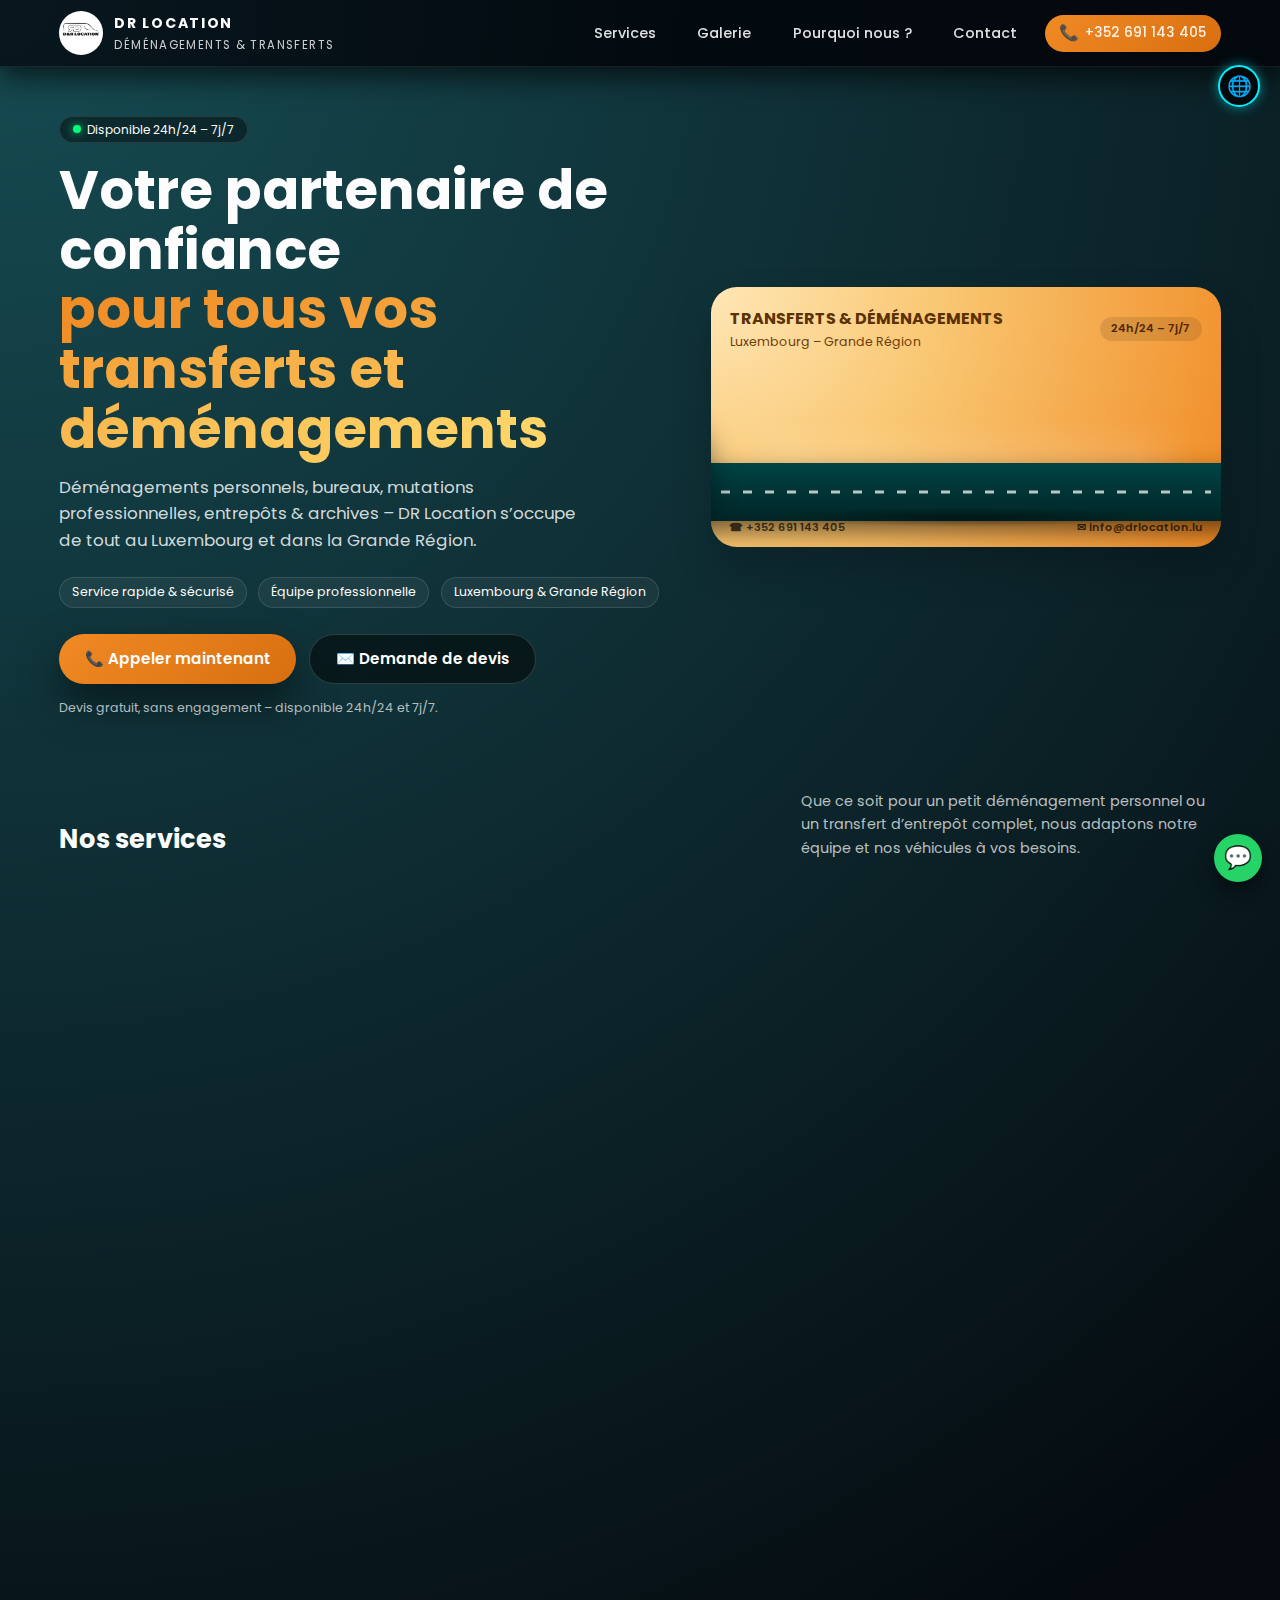
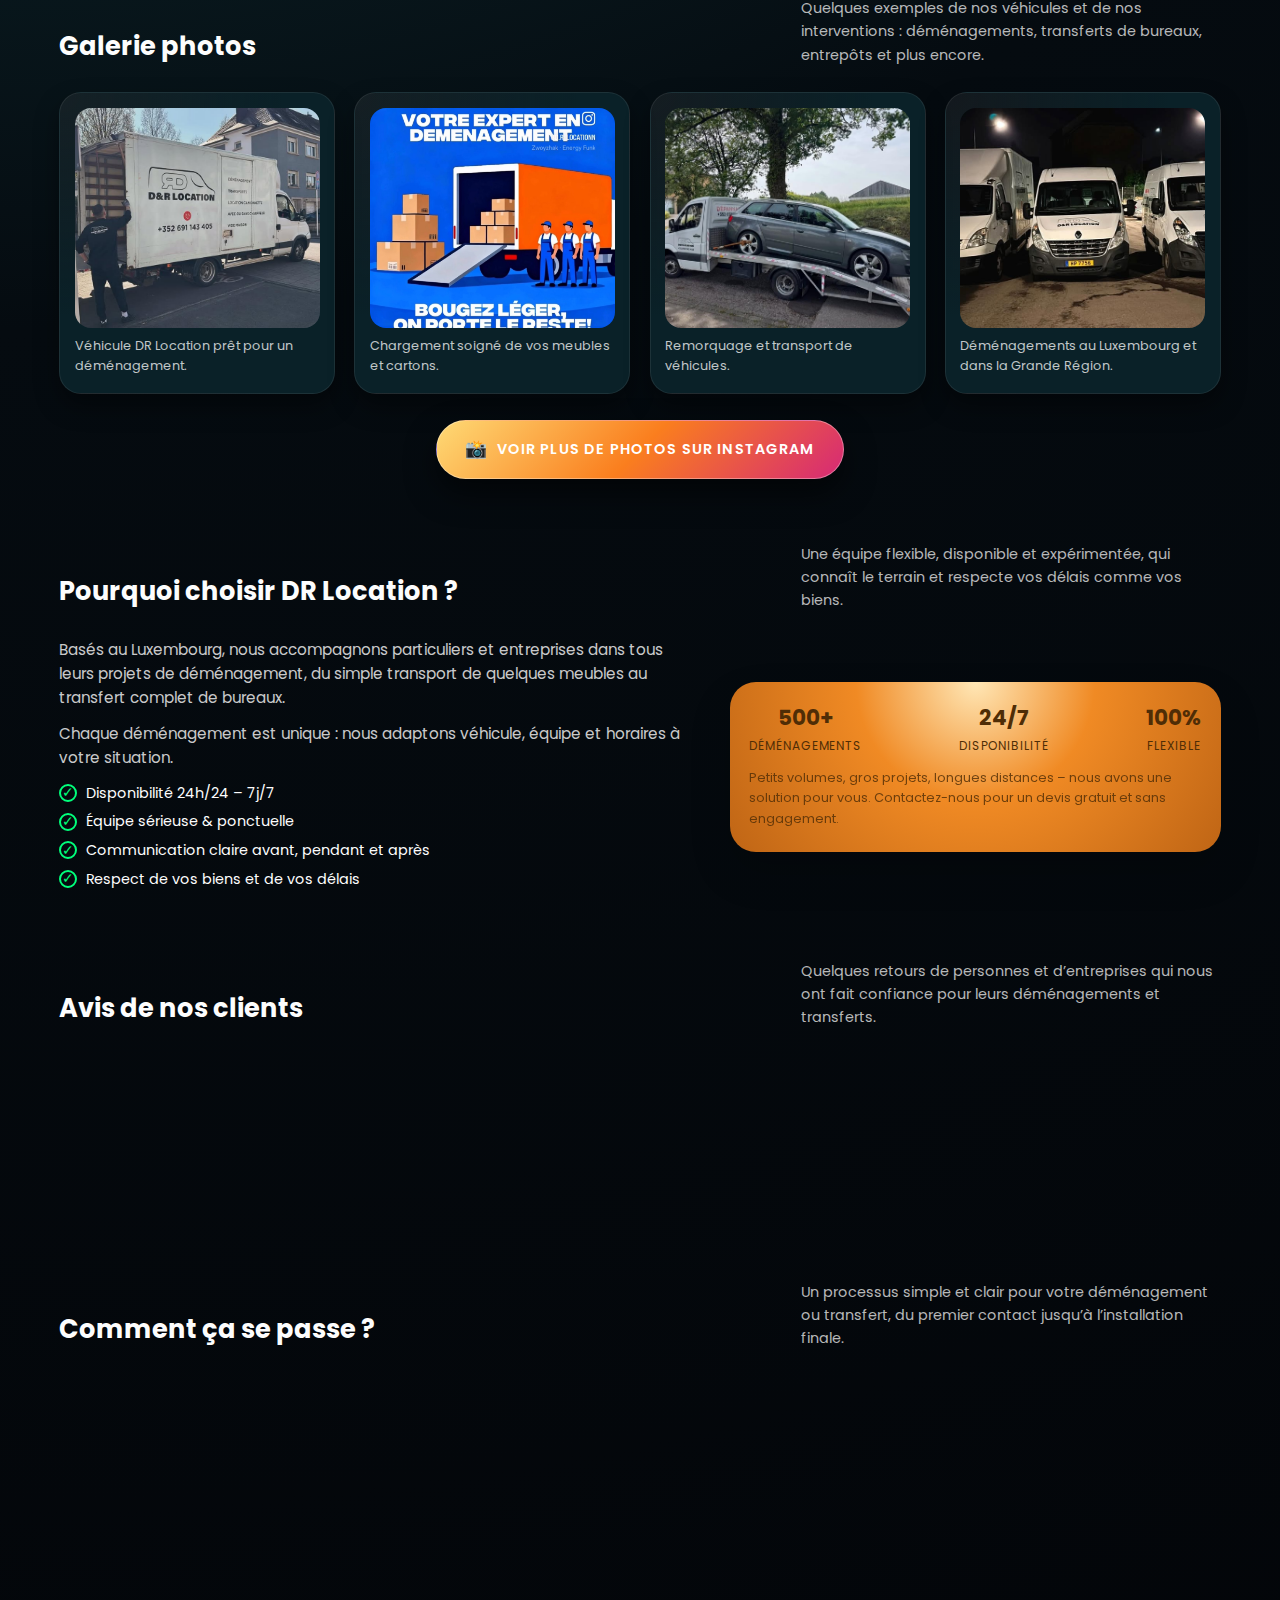
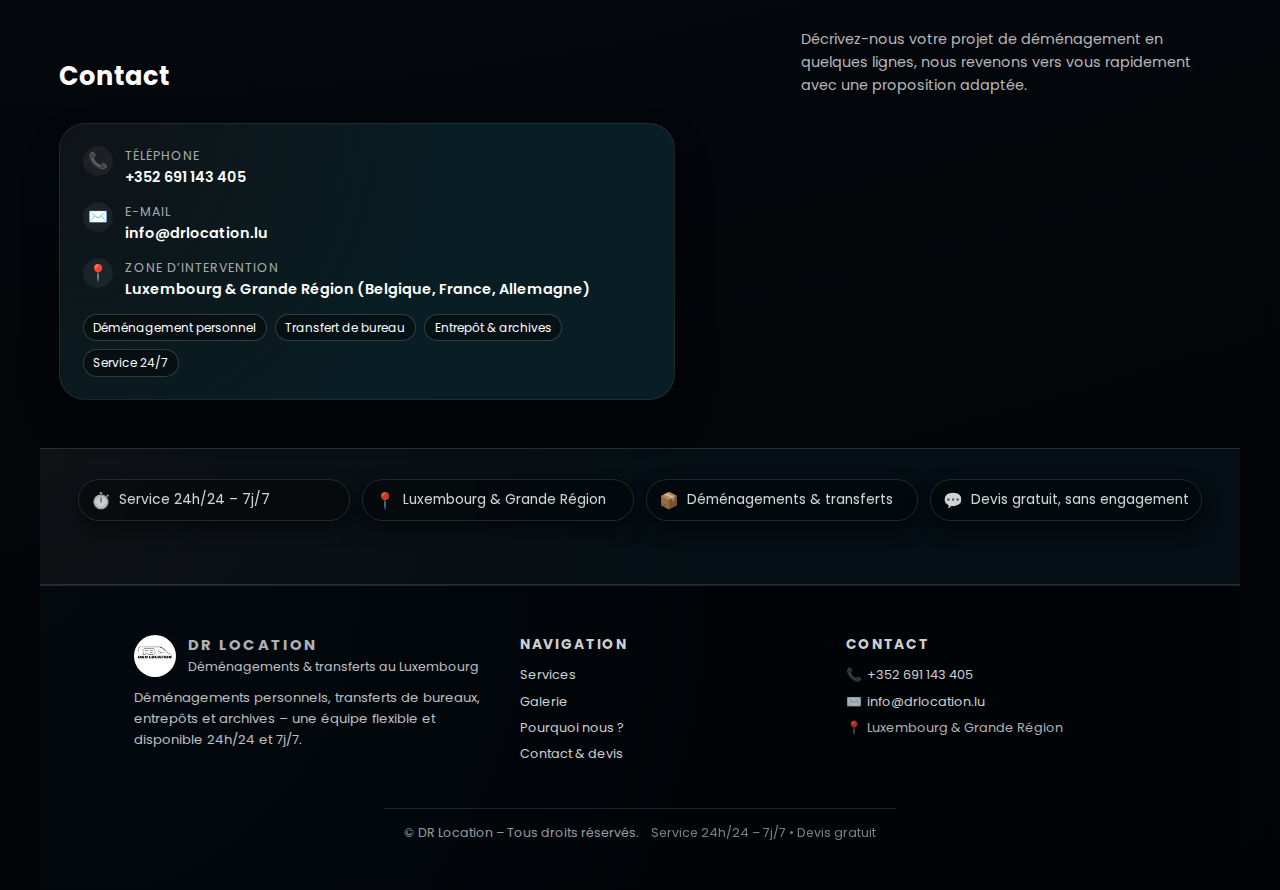
<file: index.html>
<!DOCTYPE html>
<html lang="fr">
<head>
  <meta charset="UTF-8" />
  <title>DR Location – Transferts & Déménagements</title>
  <meta name="viewport" content="width=device-width, initial-scale=1.0" />
  <meta name="description" content="DR Location - Votre partenaire de confiance pour tous vos transferts et déménagements au Luxembourg 24h/24, 7j/7." />

  <!-- Google Font -->
  <link href="https://fonts.googleapis.com/css2?family=Poppins:wght@300;400;600;700&display=swap" rel="stylesheet" />

  <!-- CSS -->
  <link rel="stylesheet" href="style.css" />
  <a href="https://wa.me/352691143405" class="whatsapp-float" target="_blank" rel="noopener">
  💬
</a>

</head>
<body>

  <!-- NAVBAR -->
  <header class="navbar">
  <div class="nav-inner">
    <div class="nav-left">
      <div class="nav-logo">
        <img src="logo1.png" alt="DR Location logo" />
      </div>
      <div class="nav-brand">
        <div class="nav-brand-text">DR LOCATION</div>
        <div class="nav-brand-tagline">Déménagements & transferts</div>
      </div>
    </div>

    <nav class="nav-links" id="navLinks">
      <a href="#services">Services</a>
      <a href="#gallery">Galerie</a>
      <a href="#why">Pourquoi nous ?</a>
      <a href="#contact">Contact</a>
      <a href="#contact" class="nav-cta">
        <span class="icon">📞</span>
        <span>+352 691 143 405</span>
      </a>
    </nav>

    <div class="burger" id="burger">
      <span></span>
      <span></span>
      <span></span>
    </div>
  </div>
</header>


  <!-- HERO -->
  <main>
    <section class="hero">
      <div class="hero-text">
        <div class="hero-tag">
          <span class="dot"></span>
          <span>Disponible 24h/24 – 7j/7</span>
        </div>

        <h1 class="hero-title">
          Votre partenaire de confiance
          <br />
          <span class="highlight">pour tous vos transferts et déménagements</span>
        </h1>

        <p class="hero-subtitle">
  Déménagements personnels, bureaux, mutations professionnelles, entrepôts &amp; archives – DR Location s’occupe de tout au Luxembourg et dans la Grande Région.
</p>


        <div class="hero-badges">
          <div class="badge">Service rapide &amp; sécurisé</div>
          <div class="badge">Équipe professionnelle</div>
          <div class="badge">Luxembourg &amp; Grande Région</div>
        </div>

        <div class="hero-actions">
          <a href="tel:+352691143405" class="btn-primary">
            📞 Appeler maintenant
          </a>
          <a href="mailto:info@drlocation.lu" class="btn-secondary">
            ✉️ Demande de devis
          </a>
        </div>

        <p class="hero-note">
  Devis gratuit, sans engagement – disponible 24h/24 et 7j/7.
</p>

      </div>

      <div class="hero-visual">
        <div class="hero-card">
          <div class="hero-card-header">
            <div>
              <div class="hero-card-title">Transferts &amp; Déménagements</div>
              <div style="font-size:0.78rem; color:#6e3e09;">Luxembourg – Grande Région</div>
            </div>
            <div class="hero-card-pill">24h/24 – 7j/7</div>
          </div>

          <div class="cityline"></div>
          <div class="road">
            <div class="road-line"></div>
          </div>

          <div class="van">
            <div>
              <div class="van-logo">DR</div>
              <div class="van-text">D&amp;R LOCATION – Déménagements &amp; transferts</div>
            </div>
            <div class="van-window"></div>
            <div class="van-wheel back"></div>
            <div class="van-wheel front"></div>
          </div>

          <div class="van-shadow"></div>

          <div class="hero-card-footer">
            <span>☎ +352 691 143 405</span>
            <span>✉ info@drlocation.lu</span>
          </div>
        </div>
      </div>
    </section>

    <!-- SERVICES -->
    <section id="services">
      <div class="section-header">
        <div>
          <h2 class="section-title">Nos services</h2>
        </div>
        <p class="section-subtitle">
          Que ce soit pour un petit déménagement personnel ou un transfert d’entrepôt complet, nous adaptons notre équipe et nos véhicules à vos besoins.
        </p>
      </div>

      <div class="services-grid">
        <article class="service-card fade-in">
          <div class="service-icon">🏠</div>
          <div class="service-title">Déménagement personnel</div>
          <div class="service-tagline">APPARTEMENT • MAISON • STUDIO</div>
          <p class="service-text">
            Emballage, chargement, transport et déchargement de vos effets personnels avec le plus grand soin. Possibilité d’aide au montage/démontage de meubles.
          </p>
          <div class="service-meta">
            <span>À partir de petits volumes</span>
            <span>Tarifs flexibles</span>
          </div>
        </article>

        <article class="service-card fade-in">
          <div class="service-icon">💼</div>
          <div class="service-title">Transfert de bureau</div>
          <div class="service-tagline">ENTREPRISES • STARTUPS • CABINETS</div>
          <p class="service-text">
            Organisation précise pour limiter l’arrêt de votre activité. Transport sécurisé de postes de travail, serveurs, documents et mobilier.
          </p>
          <div class="service-meta">
            <span>Planification sur mesure</span>
            <span>Soir &amp; week-end</span>
          </div>
        </article>

        <article class="service-card fade-in">
          <div class="service-icon">🚚</div>
          <div class="service-title">Mutation professionnelle</div>
          <div class="service-tagline">SALARIÉS • EXPATS</div>
          <p class="service-text">
            Accompagnement complet pour votre changement de poste ou de pays. Nous coordonnons votre déménagement pour que vous puissiez vous concentrer sur votre nouvelle étape.
          </p>
          <div class="service-meta">
            <span>Luxembourg &amp; voisinage</span>
            <span>Service clé en main</span>
          </div>
        </article>

        <article class="service-card fade-in">
          <div class="service-icon">🏭</div>
          <div class="service-title">Transfert d’entrepôt</div>
          <div class="service-tagline">STOCK • MATÉRIEL • PALETTES</div>
          <p class="service-text">
            Déplacement d’équipements lourds, rayonnages et stocks. Coordination logistique pour un transfert rapide et sécurisé de vos installations.
          </p>
          <div class="service-meta">
            <span>Équipe renforcée</span>
            <span>Solutions sur devis</span>
          </div>
        </article>

        <article class="service-card fade-in">
          <div class="service-icon">📦</div>
          <div class="service-title">Transfert d’archives</div>
          <div class="service-tagline">ADMINISTRATIF • SECRET • SENSIBLE</div>
          <p class="service-text">
            Transport d’archives dans le respect de la confidentialité. Classement et étiquetage possibles pour une réinstallation immédiate.
          </p>
          <div class="service-meta">
            <span>Transport sécurisé</span>
            <span>Suivi précis</span>
          </div>
        </article>

        <article class="service-card fade-in">
          <div class="service-icon">⭐</div>
          <div class="service-title">Services complémentaires</div>
          <div class="service-tagline">SUR DEMANDE</div>
          <p class="service-text">
            Fourniture de cartons, emballage professionnel, évacuation d’anciens meubles, navettes régulières… Dites-nous ce dont vous avez besoin, on s’adapte.
          </p>
          <div class="service-meta">
            <span>Options modulables</span>
            <span>Devis rapide</span>
          </div>
        </article>
      </div>
    </section>

        <!-- GALLERY -->
    <section id="gallery">
      <div class="section-header">
        <div>
          <h2 class="section-title">Galerie photos</h2>
        </div>
        <p class="section-subtitle">
          Quelques exemples de nos véhicules et de nos interventions : déménagements, transferts de bureaux, entrepôts et plus encore.
        </p>
      </div>

      <div class="gallery-grid">
        <figure class="gallery-item">
          <img src="kombi1.jpg" alt="Véhicule DR Location en intervention" />
          <figcaption>Véhicule DR Location prêt pour un déménagement.</figcaption>
        </figure>

        <figure class="gallery-item">
          <img src="kombi2.jpg" alt="Chargement de déménagement" />
          <figcaption>Chargement soigné de vos meubles et cartons.</figcaption>
        </figure>

        <figure class="gallery-item">
        <img src="kombi4.jpg" alt="Remorquage de véhicule" />
        <figcaption>Remorquage et transport de véhicules.</figcaption>
        </figure> 

        <figure class="gallery-item">
          <img src="kombi5.jpg" alt="Déménagement au Luxembourg" />
          <figcaption>Déménagements au Luxembourg et dans la Grande Région.</figcaption>
        </figure>
      </div>

        <div class="instagram-cta">
    <a href="https://www.instagram.com/d.r_locationn?igsh=MW11MW9kZTlvYjkzOA==" target="_blank" rel="noopener" class="btn-instagram">
      <span class="insta-icon">📸</span>
      <span>Voir plus de photos sur Instagram</span>
    </a>
  </div>
    </section>

    <!-- WHY US -->
    <section id="why">
      <div class="section-header">
        <div>
          <h2 class="section-title">Pourquoi choisir DR Location ?</h2>
        </div>
        <p class="section-subtitle">
          Une équipe flexible, disponible et expérimentée, qui connaît le terrain et respecte vos délais comme vos biens.
        </p>
      </div>

      <div class="why-grid">
        <div class="why-text">
          <p>
  Basés au Luxembourg, nous accompagnons particuliers et entreprises dans tous leurs projets de déménagement, du simple transport de quelques meubles au transfert complet de bureaux.
</p>
<p>
  Chaque déménagement est unique : nous adaptons véhicule, équipe et horaires à votre situation.
</p>

          <ul class="why-list">
            <li><span class="icon">✓</span> Disponibilité 24h/24 – 7j/7</li>
            <li><span class="icon">✓</span> Équipe sérieuse &amp; ponctuelle</li>
            <li><span class="icon">✓</span> Communication claire avant, pendant et après</li>
            <li><span class="icon">✓</span> Respect de vos biens et de vos délais</li>
          </ul>
        </div>

        <aside class="stats-card">
          <div class="stats-row">
            <div class="stat">
              <div class="stat-number">500+</div>
              <div class="stat-label">déménagements</div>
            </div>
            <div class="stat">
              <div class="stat-number">24/7</div>
              <div class="stat-label">disponibilité</div>
            </div>
            <div class="stat">
              <div class="stat-number">100%</div>
              <div class="stat-label">flexible</div>
            </div>
          </div>
          <p class="stats-note">
            Petits volumes, gros projets, longues distances – nous avons une solution pour vous. Contactez-nous pour un devis gratuit et sans engagement.
          </p>
        </aside>
      </div>
    </section>

    <!-- REVIEWS -->
<section id="reviews">
  <div class="section-header">
    <div>
      <h2 class="section-title">Avis de nos clients</h2>
    </div>
    <p class="section-subtitle">
      Quelques retours de personnes et d’entreprises qui nous ont fait confiance pour leurs déménagements et transferts.
    </p>
  </div>

  <div class="reviews-grid">
    <article class="review-card">
      <div class="review-stars">★★★★★</div>
      <p class="review-text">
        « Déménagement rapide et très bien organisé. L’équipe a été ponctuelle et soigneuse avec nos meubles. »
      </p>
      <p class="review-author">Marc, Luxembourg-Ville</p>
    </article>

    <article class="review-card">
      <div class="review-stars">★★★★★</div>
      <p class="review-text">
        « Transfert de notre bureau un samedi, aucune interruption de notre activité. Communication claire du début à la fin. »
      </p>
      <p class="review-author">Société de conseil, Esch-sur-Alzette</p>
    </article>

    <article class="review-card">
      <div class="review-stars">★★★★★</div>
      <p class="review-text">
        « Mutation professionnelle depuis la France. Ils se sont occupés de tout, je recommande vivement. »
      </p>
      <p class="review-author">Claire, Metz → Luxembourg</p>
    </article>
  </div>
</section>
<!-- PROCESS -->
<section id="process">
  <div class="section-header">
    <div>
      <h2 class="section-title">Comment ça se passe ?</h2>
    </div>
    <p class="section-subtitle">
      Un processus simple et clair pour votre déménagement ou transfert, du premier contact jusqu’à l’installation finale.
    </p>
  </div>

  <div class="process-steps">
    <div class="process-step">
      <div class="step-number">1</div>
      <h3 class="step-title">Prise de contact</h3>
      <p class="step-text">
        Vous nous appelez ou envoyez une demande de devis avec quelques détails sur votre projet.
      </p>
    </div>

    <div class="process-step">
      <div class="step-number">2</div>
      <h3 class="step-title">Devis & organisation</h3>
      <p class="step-text">
        Nous analysons votre besoin et vous envoyons une proposition adaptée : date, équipe, véhicule.
      </p>
    </div>

    <div class="process-step">
      <div class="step-number">3</div>
      <h3 class="step-title">Jour J</h3>
      <p class="step-text">
        Notre équipe arrive à l’heure convenue, s’occupe du chargement, transport et déchargement.
      </p>
    </div>

    <div class="process-step">
      <div class="step-number">4</div>
      <h3 class="step-title">Installation & fin de mission</h3>
      <p class="step-text">
        Nous installons les éléments selon vos indications, et vérifions que tout est en ordre avant de partir.
      </p>
    </div>
  </div>
</section>

    <!-- CONTACT -->
    <section id="contact">
      <div class="section-header">
        <div>
          <h2 class="section-title">Contact</h2>
        </div>
        <p class="section-subtitle">
          Décrivez-nous votre projet de déménagement en quelques lignes, nous revenons vers vous rapidement avec une proposition adaptée.
        </p>
      </div>

      <div class="contact-wrapper">
        <div class="contact-info-box">
          <div class="contact-row">
            <div class="contact-icon">📞</div>
            <div>
              <div class="contact-label">Téléphone</div>
              <div class="contact-value"><a href="tel:+352691143405">+352 691 143 405</a></div>
            </div>
          </div>

          <div class="contact-row">
            <div class="contact-icon">✉️</div>
            <div>
              <div class="contact-label">E-mail</div>
              <div class="contact-value"><a href="mailto:info@drlocation.lu">info@drlocation.lu</a></div>
            </div>
          </div>

          <div class="contact-row">
            <div class="contact-icon">📍</div>
            <div>
              <div class="contact-label">Zone d’intervention</div>
              <div class="contact-value">Luxembourg &amp; Grande Région (Belgique, France, Allemagne)</div>
            </div>
          </div>

          <div class="contact-tags">
            <span class="contact-tag">Déménagement personnel</span>
            <span class="contact-tag">Transfert de bureau</span>
            <span class="contact-tag">Entrepôt &amp; archives</span>
            <span class="contact-tag">Service 24/7</span>
          </div>
        </div>

        
      </div>
    </section>
  </main>
<section class="highlights">
  <div class="highlights-inner">
    <div class="highlight-item">
      <span class="icon">⏱️</span>
      <span class="text">Service 24h/24 – 7j/7</span>
    </div>
    <div class="highlight-item">
      <span class="icon">📍</span>
      <span class="text">Luxembourg & Grande Région</span>
    </div>
    <div class="highlight-item">
      <span class="icon">📦</span>
      <span class="text">Déménagements & transferts</span>
    </div>
    <div class="highlight-item">
      <span class="icon">💬</span>
      <span class="text">Devis gratuit, sans engagement</span>
    </div>
  </div>
</section>

  <!-- FOOTER -->
  <footer class="site-footer">
  <div class="footer-main">
    <div class="footer-brand-block">
      <div class="footer-logo-row">
        <div class="footer-logo">
          <img src="logo1.png" alt="DR Location logo" />
        </div>
        <div>
          <div class="footer-brand-name">DR LOCATION</div>
          <div class="footer-brand-tagline">Déménagements & transferts au Luxembourg</div>
        </div>
      </div>
      <p class="footer-about">
        Déménagements personnels, transferts de bureaux, entrepôts et archives – une équipe flexible et disponible 24h/24 et 7j/7.
      </p>
    </div>

    <div class="footer-col">
      <h3 class="footer-col-title">Navigation</h3>
      <ul class="footer-col-list">
        <li><a href="#services">Services</a></li>
        <li><a href="#gallery">Galerie</a></li>
        <li><a href="#why">Pourquoi nous ?</a></li>
        <li><a href="#contact">Contact & devis</a></li>
      </ul>
    </div>

    <div class="footer-col">
      <h3 class="footer-col-title">Contact</h3>
      <ul class="footer-col-list">
        <li><span>📞</span> <a href="tel:+352691143405">+352 691 143 405</a></li>
        <li><span>✉️</span> <a href="mailto:info@drlocation.lu">info@drlocation.lu</a></li>
        <li><span>📍</span> Luxembourg & Grande Région</li>
       
      </ul>
    </div>
  </div>

  <div class="footer-bottom">
    <span>© <span id="year"></span> DR Location – Tous droits réservés.</span>
    <span class="footer-bottom-note">Service 24h/24 – 7j/7 • Devis gratuit</span>
  </div>
</footer>


  <!-- JS -->
  <script src="script.js"></script>
</body>
<div class="lang-switcher">
    <button class="lang-toggle" onclick="toggleLangMenu()">🌐</button>

    <div class="lang-options" id="langOptions">
        <a href="index.html">FR</a>
        <a href="de/index.html">DE</a>
        
    </div>
</div>

</html>
</file>
<file: style.css>
:root {
  --orange: #f08a24;
  --orange-dark: #d86f10;
  --teal: #0d7f7a;
  --teal-dark: #07524f;
  --beige: #ffe7b6;
  --bg: #0b1c24;
  --text-main: #0b1c24;
  --text-light: #fdfdfd;
  --shadow-soft: 0 20px 40px rgba(0,0,0,0.18);
  --radius-xl: 26px;
  --transition-fast: 0.25s ease;
}

* {
  box-sizing: border-box;
  margin: 0;
  padding: 0;
}

body {
  font-family: "Poppins", sans-serif;
  background: radial-gradient(circle at top left, #164b52 0, #050b10 45%, #020306 100%);
  color: var(--text-light);
  line-height: 1.6;
  scroll-behavior: smooth;
}

a {
  text-decoration: none;
  color: inherit;
}

img {
  max-width: 100%;
  display: block;
}

/* NAVBAR */
.navbar {
  position: sticky;
  top: 0;
  z-index: 999;
  backdrop-filter: blur(16px);
  background: radial-gradient(circle at top left, rgba(8,21,28,0.96) 0, rgba(3,8,13,0.96) 55%);
  border-bottom: 1px solid rgba(255,255,255,0.08);
  box-shadow: 0 10px 28px rgba(0,0,0,0.65);
}

.nav-inner {
  max-width: 1200px;
  margin: 0 auto;
  padding: 0.7rem 1.2rem;
  display: flex;
  align-items: center;
  justify-content: space-between;
}


.nav-left {
  display: flex;
  align-items: center;
  gap: 0.7rem;
}
.nav-brand {
  display: flex;
  flex-direction: column;
  gap: 0.1rem;
}

.nav-brand-text {
  font-weight: 700;
  letter-spacing: 0.12em;
  text-transform: uppercase;
  font-size: 0.88rem;
}

.nav-brand-tagline {
  font-size: 0.72rem;
  opacity: 0.8;
  text-transform: uppercase;
  letter-spacing: 0.12em;
}

.nav-logo {
  width: 44px;
  height: 44px;
  border-radius: 999px;
  overflow: hidden;
  background: #fff;
  display: flex;
  align-items: center;
  justify-content: center;
}



.nav-links {
  display: flex;
  gap: 0.8rem;
  align-items: center;
  font-size: 0.9rem;
}

.nav-links a {
  position: relative;
  padding: 0.35rem 0.9rem;
  border-radius: 999px;
  font-weight: 500;
  color: rgba(255,255,255,0.88);
  transition: background 0.25s ease, color 0.25s ease, transform 0.2s ease;
}

/* skidamo onu liniju ispod – više ne treba */
.nav-links a::after {
  content: none;
}

.nav-links a:hover {
  background: rgba(255,255,255,0.08);
  color: #ffffff;
  transform: translateY(-1px);
}


.nav-cta {
  padding: 0.45rem 0.95rem;
  border-radius: 999px;
  background: linear-gradient(135deg, var(--orange), var(--orange-dark));
  color: var(--text-light);
  font-weight: 600;
  font-size: 0.85rem;
  box-shadow: 0 0 0 1px rgba(0,0,0,0.15);
  display: flex;
  align-items: center;
  gap: 0.4rem;
  transition: transform var(--transition-fast), box-shadow var(--transition-fast);
}

.nav-cta span.icon {
  font-size: 1rem;
}

.nav-cta:hover {
  transform: translateY(-1px);
  box-shadow: 0 14px 30px rgba(0,0,0,0.4);
}

.burger {
  display: none;
  flex-direction: column;
  gap: 4px;
  cursor: pointer;
}

.burger span {
  width: 22px;
  height: 2px;
  background: #ffffff;
  border-radius: 10px;
}

@media (max-width: 768px) {
  .nav-links {
    position: fixed;
    inset: 56px 14px auto;
    background: rgba(5,12,18,0.98);
    border-radius: 18px;
    box-shadow: var(--shadow-soft);
    padding: 0.9rem 1.1rem;
    flex-direction: column;
    align-items: flex-start;
    transform: translateY(-150%);
    opacity: 0;
    pointer-events: none;
    transition: transform var(--transition-fast), opacity var(--transition-fast);
  }

  .nav-links.open {
    transform: translateY(0);
    opacity: 1;
    pointer-events: auto;
  }

  .burger {
    display: flex;
  }
}

/* HERO */
.hero {
  max-width: 1200px;
  margin: 0 auto;
  padding: 3rem 1.2rem 3.5rem;
  display: grid;
  grid-template-columns: 1.2fr 1fr;
  gap: 2.5rem;
  align-items: center;
}

@media (max-width: 900px) {
  .hero {
    grid-template-columns: 1fr;
    padding-top: 2.3rem;
  }
}

.hero-text {
  position: relative;
}

.hero-tag {
  display: inline-flex;
  align-items: center;
  gap: 0.4rem;
  padding: 0.2rem 0.8rem;
  border-radius: 999px;
  background: rgba(0,0,0,0.4);
  border: 1px solid rgba(255,255,255,0.1);
  font-size: 0.75rem;
  margin-bottom: 1.1rem;
}

.hero-tag span.dot {
  width: 8px;
  height: 8px;
  border-radius: 999px;
  background: #00ff7b;
  box-shadow: 0 0 8px rgba(0,255,123,0.8);
}

.hero-title {
  font-size: clamp(2.3rem, 3.3vw + 1.5rem, 3.4rem);
  font-weight: 700;
  line-height: 1.1;
  margin-bottom: 0.85rem;
}

.hero-title span.highlight {
  background: linear-gradient(135deg, var(--orange), #ffd86b);
  -webkit-background-clip: text;
  color: transparent;
}

.hero-subtitle {
  font-size: 1.05rem;
  max-width: 540px;
  color: rgba(255,255,255,0.82);
  margin-bottom: 1.4rem;
}

.hero-badges {
  display: flex;
  flex-wrap: wrap;
  gap: 0.7rem;
  margin-bottom: 1.6rem;
}

.badge {
  padding: 0.3rem 0.75rem;
  border-radius: 999px;
  background: rgba(255,255,255,0.05);
  border: 1px solid rgba(255,255,255,0.12);
  font-size: 0.78rem;
}

.hero-actions {
  display: flex;
  flex-wrap: wrap;
  gap: 0.8rem;
  margin-bottom: 0.9rem;
}

.btn-primary,
.btn-secondary {
  border-radius: 999px;
  padding: 0.75rem 1.6rem;
  font-weight: 600;
  font-size: 0.95rem;
  display: inline-flex;
  align-items: center;
  gap: 0.45rem;
  cursor: pointer;
  border: none;
  outline: none;
  transition: transform var(--transition-fast), box-shadow var(--transition-fast), background var(--transition-fast), color var(--transition-fast);
}

.btn-primary {
  background: linear-gradient(135deg, var(--orange), var(--orange-dark));
  color: var(--text-light);
  box-shadow: 0 20px 40px rgba(0,0,0,0.5);
}

.btn-primary:hover {
  transform: translateY(-2px);
  box-shadow: 0 26px 55px rgba(0,0,0,0.75);
}

.btn-secondary {
  background: rgba(0,0,0,0.5);
  color: #ffffff;
  border: 1px solid rgba(255,255,255,0.16);
}

.btn-secondary:hover {
  background: rgba(255,255,255,0.08);
}

.hero-note {
  font-size: 0.78rem;
  color: rgba(255,255,255,0.7);
}

/* HERO ILLUSTRATION */
.hero-visual {
  position: relative;
}

.hero-card {
  background: radial-gradient(circle at top left, #ffe7b6 0, #f9c772 40%, #f08a24 100%);
  border-radius: var(--radius-xl);
  padding: 1.2rem 1.2rem 1.3rem;
  position: relative;
  box-shadow: var(--shadow-soft);
  overflow: hidden;
  min-height: 260px;
}

.hero-card-header {
  display: flex;
  justify-content: space-between;
  align-items: center;
  margin-bottom: 0.4rem;
}

.hero-card-title {
  font-weight: 700;
  font-size: 1rem;
  color: #5b3205;
  text-transform: uppercase;
}

.hero-card-pill {
  font-size: 0.7rem;
  padding: 0.2rem 0.7rem;
  border-radius: 999px;
  background: rgba(0,0,0,0.1);
  color: #4b2804;
  font-weight: 600;
}

.cityline {
  position: absolute;
  bottom: 58px;
  left: 5%;
  right: 5%;
  height: 70px;
  background: linear-gradient(to top, rgba(255,255,255,0.52), rgba(255,255,255,0));
  mask-image: linear-gradient(to right, transparent 0%, black 12%, black 88%, transparent 100%);
  opacity: 0.35;
}

.road {
  position: absolute;
  left: -10%;
  right: -10%;
  bottom: 26px;
  height: 58px;
  background: linear-gradient(to bottom, #004344, #022526);
  border-radius: 999px;
  box-shadow: 0 10px 25px rgba(0,0,0,0.55);
}

.road-line {
  position: absolute;
  top: 50%;
  left: 10%;
  right: 10%;
  height: 3px;
  background-image: linear-gradient(to right, rgba(255,255,255,0.9) 40%, transparent 40%, transparent 60%);
  background-size: 22px 3px;
  transform: translateY(-50%);
  opacity: 0.8;
}

.van {
  position: absolute;
  bottom: 33px;
  left: -260px; /* start off-screen */
  width: 260px;
  height: 110px;
  background: linear-gradient(135deg, #06615d, #0d7f7a);
  border-radius: 35px;
  display: flex;
  align-items: center;
  padding: 0 1rem;
  color: #ffffff;
  box-shadow: 0 18px 26px rgba(0,0,0,0.4);
  animation: drive 7s linear infinite;
}

@keyframes drive {
  0% { transform: translateX(0); }
  70% { transform: translateX(540px); }
  100% { transform: translateX(540px); }
}

.van::before {
  content: "";
  position: absolute;
  inset: 10px 12px;
  border-radius: 30px;
  border: 2px solid rgba(255,255,255,0.09);
}

.van-logo {
  font-weight: 800;
  font-size: 1.4rem;
  letter-spacing: 0.02em;
  text-transform: uppercase;
}

.van-text {
  font-size: 0.6rem;
  max-width: 110px;
  margin-top: 0.2rem;
  opacity: 0.9;
}

.van-window {
  position: absolute;
  right: 42px;
  top: 15px;
  width: 80px;
  height: 45px;
  background: linear-gradient(135deg, #ffe9bf, #fff7e5);
  border-radius: 16px;
}

.van-wheel {
  position: absolute;
  bottom: -18px;
  width: 52px;
  height: 52px;
  background: radial-gradient(circle at 30% 30%, #2d2d2d, #020202);
  border-radius: 999px;
  display: flex;
  align-items: center;
  justify-content: center;
  box-shadow: 0 8px 12px rgba(0,0,0,0.5);
  animation: spin 1.6s linear infinite;
}

.van-wheel::before {
  content: "";
  width: 26px;
  height: 26px;
  border-radius: 999px;
  background: radial-gradient(circle, #999, #444);
}

.van-wheel.front {
  right: 40px;
}

.van-wheel.back {
  left: 56px;
}

@keyframes spin {
  to { transform: rotate(360deg); }
}

.van-shadow {
  position: absolute;
  bottom: 20px;
  left: 12%;
  right: 12%;
  height: 20px;
  background: radial-gradient(ellipse at 50% 50%, rgba(0,0,0,0.4) 0, transparent 70%);
}

.hero-card-footer {
  position: absolute;
  bottom: 10px;
  left: 18px;
  right: 18px;
  display: flex;
  justify-content: space-between;
  font-size: 0.7rem;
  color: rgba(0,0,0,0.7);
  font-weight: 600;
}

/* SECTIONS */
section {
  max-width: 1200px;
  margin: 0 auto;
  padding: 1rem 1.2rem 3rem;
}

.section-header {
  display: flex;
  justify-content: space-between;
  align-items: flex-end;
  gap: 1rem;
  margin-bottom: 1.6rem;
}

.section-title {
  font-size: 1.6rem;
  font-weight: 700;
}

.section-subtitle {
  font-size: 0.9rem;
  max-width: 420px;
  color: rgba(255,255,255,0.72);
}

@media (max-width: 768px) {
  .section-header {
    flex-direction: column;
    align-items: flex-start;
  }
}

/* SERVICES */
.services-grid {
  display: grid;
  grid-template-columns: repeat(auto-fit, minmax(230px, 1fr));
  gap: 1.2rem;
}

.service-card {
  background: radial-gradient(circle at top left, rgba(255,255,255,0.06) 0, rgba(10,33,40,1) 55%);
  border-radius: 22px;
  padding: 1.1rem 1.1rem 1.2rem;
  border: 1px solid rgba(255,255,255,0.08);
  box-shadow: 0 12px 25px rgba(0,0,0,0.4);
  position: relative;
  overflow: hidden;
  transform: translateY(12px);
  opacity: 0;
  transition: transform 0.5s ease, opacity 0.5s ease, box-shadow var(--transition-fast), border-color var(--transition-fast);
}

.service-card.visible {
  transform: translateY(0);
  opacity: 1;
}

.service-icon {
  width: 42px;
  height: 42px;
  border-radius: 999px;
  background: rgba(255,255,255,0.09);
  display: flex;
  align-items: center;
  justify-content: center;
  font-size: 1.3rem;
  margin-bottom: 0.5rem;
}

.service-title {
  font-weight: 600;
  margin-bottom: 0.25rem;
}

.service-tagline {
  font-size: 0.77rem;
  text-transform: uppercase;
  letter-spacing: 0.08em;
  color: rgba(255,255,255,0.6);
  margin-bottom: 0.35rem;
}

.service-text {
  font-size: 0.86rem;
  color: rgba(255,255,255,0.8);
  margin-bottom: 0.7rem;
}

.service-meta {
  font-size: 0.75rem;
  color: rgba(255,255,255,0.7);
  display: flex;
  justify-content: space-between;
}

.service-card:hover {
  box-shadow: 0 18px 38px rgba(0,0,0,0.7);
  border-color: rgba(255,255,255,0.22);
}

/* WHY US */
.why-grid {
  display: grid;
  grid-template-columns: minmax(0, 1.3fr) minmax(0, 1fr);
  gap: 2rem;
  align-items: center;
}

@media (max-width: 900px) {
  .why-grid {
    grid-template-columns: 1fr;
  }
}

.why-text p {
  font-size: 0.95rem;
  color: rgba(255,255,255,0.8);
  margin-bottom: 0.7rem;
}

.why-list {
  list-style: none;
  margin-top: 0.6rem;
}

.why-list li {
  display: flex;
  align-items: center;
  gap: 0.55rem;
  margin-bottom: 0.35rem;
  font-size: 0.9rem;
}

.why-list li span.icon {
  width: 18px;
  height: 18px;
  border-radius: 999px;
  border: 2px solid #00ff7b;
  display: flex;
  align-items: center;
  justify-content: center;
  font-size: 0.85rem;
  color: #00ff7b;
}

.stats-card {
  background: radial-gradient(circle at top, #ffe7b6 0, #f08a24 40%, #bf6515 100%);
  padding: 1.2rem 1.2rem 1.4rem;
  border-radius: var(--radius-xl);
  box-shadow: var(--shadow-soft);
  color: #4f2d06;
}

.stats-row {
  display: flex;
  justify-content: space-between;
  margin-bottom: 0.8rem;
}

.stat {
  text-align: center;
}

.stat-number {
  font-size: 1.35rem;
  font-weight: 700;
}

.stat-label {
  font-size: 0.75rem;
  text-transform: uppercase;
  letter-spacing: 0.08em;
}

.stats-note {
  font-size: 0.8rem;
  opacity: 0.8;
}

/* CONTACT */
.contact-wrapper {
  display: grid;
  grid-template-columns: minmax(0, 1.2fr) minmax(0, 1fr);
  gap: 2rem;
}

@media (max-width: 900px) {
  .contact-wrapper {
    grid-template-columns: 1fr;
  }
}

.contact-info-box {
  background: radial-gradient(circle at top left, rgba(255,255,255,0.05) 0, rgba(9,30,36,1) 55%);
  border-radius: var(--radius-xl);
  padding: 1.4rem;
  border: 1px solid rgba(255,255,255,0.08);
  box-shadow: var(--shadow-soft);
  font-size: 0.9rem;
}

.contact-row {
  display: flex;
  align-items: flex-start;
  gap: 0.75rem;
  margin-bottom: 0.8rem;
}

.contact-icon {
  width: 30px;
  height: 30px;
  border-radius: 999px;
  background: rgba(255,255,255,0.06);
  display: flex;
  align-items: center;
  justify-content: center;
  font-size: 1rem;
}

.contact-label {
  font-size: 0.78rem;
  text-transform: uppercase;
  letter-spacing: 0.08em;
  color: rgba(255,255,255,0.65);
}

.contact-value {
  font-weight: 600;
}

.contact-tags {
  margin-top: 0.8rem;
  display: flex;
  flex-wrap: wrap;
  gap: 0.5rem;
}

.contact-tag {
  border-radius: 999px;
  border: 1px solid rgba(255,255,255,0.18);
  padding: 0.2rem 0.6rem;
  font-size: 0.75rem;
  background: rgba(0,0,0,0.4);
}



label {
  font-size: 0.8rem;
  color: rgba(255,255,255,0.75);
}

input,
textarea {
  padding: 0.55rem 0.7rem;
  border-radius: 12px;
  border: 1px solid rgba(255,255,255,0.2);
  background: rgba(4,11,17,0.8);
  color: #ffffff;
  outline: none;
  font-family: inherit;
  font-size: 0.9rem;
  transition: border-color var(--transition-fast), box-shadow var(--transition-fast), background var(--transition-fast);
}

input:focus,
textarea:focus {
  border-color: var(--orange);
  box-shadow: 0 0 0 1px rgba(240,138,36,0.5);
  background: rgba(3,16,22,0.9);
}

textarea {
  min-height: 110px;
  resize: vertical;
}

.form-footer {
  display: flex;
  justify-content: space-between;
  align-items: center;
  gap: 0.6rem;
  margin-top: 0.4rem;
  flex-wrap: wrap;
}

.form-note {
  font-size: 0.75rem;
  color: rgba(255,255,255,0.7);
}

/* FOOTER */
footer {
  border-top: 1px solid rgba(255,255,255,0.1);
  padding: 1.2rem 1.2rem 1.6rem;
  max-width: 1200px;
  margin: 0 auto;
  font-size: 0.8rem;
  color: rgba(255,255,255,0.7);
  display: flex;
  justify-content: space-between;
  gap: 1rem;
  flex-wrap: wrap;
}

/* FOOTER */
.site-footer {
  background: radial-gradient(circle at top left, rgba(3,10,16,1) 0, rgba(1,4,7,1) 55%);
  border-top: 1px solid rgba(255,255,255,0.12);
  margin-top: 0;
}

.footer-main {
  max-width: 1200px;
  margin: 0 auto;
  padding: 1.8rem 1.2rem 1.4rem;
  display: grid;
  grid-template-columns: minmax(0, 1.2fr) repeat(2, minmax(0, 1fr));
  gap: 1.6rem;
}

.footer-logo-row {
  display: flex;
  align-items: center;
  gap: 0.7rem;
  margin-bottom: 0.6rem;
}

.footer-logo {
  width: 42px;
  height: 42px;
  border-radius: 999px;
  overflow: hidden;
  background: #ffffff;
  display: flex;
  align-items: center;
  justify-content: center;
}

.footer-brand-name {
  font-size: 0.92rem;
  font-weight: 700;
  letter-spacing: 0.16em;
  text-transform: uppercase;
}

.footer-brand-tagline {
  font-size: 0.78rem;
  color: rgba(255,255,255,0.75);
}

.footer-about {
  font-size: 0.82rem;
  color: rgba(255,255,255,0.75);
  max-width: 360px;
}

.footer-col-title {
  font-size: 0.86rem;
  text-transform: uppercase;
  letter-spacing: 0.12em;
  margin-bottom: 0.6rem;
  color: rgba(255,255,255,0.82);
}

.footer-col-list {
  list-style: none;
  padding: 0;
  margin: 0;
  font-size: 0.8rem;
  color: rgba(255,255,255,0.7);
}

.footer-col-list li {
  margin-bottom: 0.35rem;
  display: flex;
  align-items: center;
  gap: 0.35rem;
}

.footer-col-list a {
  color: rgba(255,255,255,0.82);
  text-decoration: none;
  transition: color 0.2s ease, opacity 0.2s ease;
}

.footer-col-list a:hover {
  opacity: 1;
  color: #ffffff;
}

.footer-bottom {
  border-top: 1px solid rgba(255,255,255,0.12);
  max-width: 1200px;
  margin: 0 auto;
  padding: 0.9rem 1.2rem 1.3rem;
  font-size: 0.78rem;
  color: rgba(255,255,255,0.6);
  display: flex;
  justify-content: space-between;
  gap: 0.8rem;
  flex-wrap: wrap;
}

.footer-bottom-note {
  opacity: 0.8;
}

@media (max-width: 900px) {
  .footer-main {
    grid-template-columns: 1fr 1fr;
  }
}

@media (max-width: 640px) {
  .footer-main {
    grid-template-columns: 1fr;
  }
}

.whatsapp-float {
  position: fixed;
  right: 18px;
  bottom: 18px;
  width: 48px;
  height: 48px;
  border-radius: 50%;
  background: #25d366;
  display: flex;
  align-items: center;
  justify-content: center;
  font-size: 1.4rem;
  box-shadow: 0 10px 20px rgba(0,0,0,0.45);
  z-index: 1000;
}
.whatsapp-float:hover {
  transform: translateY(-2px);
}
/* GALLERY */
#gallery {
  max-width: 1200px;
  margin: 0 auto;
  padding: 1rem 1.2rem 3rem;
}

.gallery-grid {
  display: grid;
  grid-template-columns: repeat(auto-fit, minmax(230px, 1fr));
  gap: 1.2rem;
}

/* kartica slike */
.gallery-item {
  background: radial-gradient(circle at top left, rgba(255,255,255,0.06) 0, rgba(10,33,40,1) 55%);
  border-radius: 22px;
  padding: 0.9rem;
  border: 1px solid rgba(255,255,255,0.08);
  box-shadow: 0 12px 25px rgba(0,0,0,0.4);
  overflow: hidden;
  font-size: 0.8rem;
  color: rgba(255,255,255,0.8);
  display: flex;
  flex-direction: column;
  transition: transform 0.25s ease, box-shadow 0.25s ease, border-color 0.25s ease, opacity 0.25s ease, filter 0.25s ease;
  cursor: pointer;
}

/* sve slike iste visine, cropovane */
.gallery-item img {
  width: 100%;
  border-radius: 16px;
  margin-bottom: 0.5rem;
  object-fit: cover;
  height: 220px;          /* fiksna visina za sve */
}

/* tekst ispod – ista visina da budu poravnati */
.gallery-item figcaption {
  font-size: 0.8rem;
  color: rgba(255,255,255,0.75);
  min-height: 3.4em;      /* približno 2 reda teksta */
}

/* hover efekat kad samo pređeš mišem */
.gallery-item:hover {
  transform: translateY(-4px) scale(1.02);
  box-shadow: 0 18px 40px rgba(0,0,0,0.7);
  border-color: rgba(255,255,255,0.25);
}

/* kada je item “aktivno” izabran klikom */
.gallery-item.active {
  transform: translateY(-4px) scale(1.03);
  box-shadow: 0 22px 48px rgba(0,0,0,0.85);
  border-color: rgba(240,138,36,0.9);
}

/* ostale kartice kad je jedna selektovana */
.gallery-item.muted {
  opacity: 0.35;
  filter: grayscale(40%);
}

.instagram-cta {
  margin-top: 1.6rem;
  display: flex;
  justify-content: center;
}

.btn-instagram {
  display: inline-flex;
  align-items: center;
  gap: 0.5rem;
  padding: 0.9rem 1.8rem;
  border-radius: 999px;
  font-size: 0.9rem;
  font-weight: 600;
  text-transform: uppercase;
  letter-spacing: 0.08em;
  background: linear-gradient(135deg, #feda75, #fa7e1e, #d62976, #962fbf, #4f5bd5);
  background-size: 200% 200%;
  color: #fff;
  box-shadow: 0 14px 30px rgba(0,0,0,0.55);
  border: 1px solid rgba(255,255,255,0.35);
  cursor: pointer;
  transition: transform 0.25s ease, box-shadow 0.25s ease, background-position 0.4s ease, opacity 0.25s ease;
}

.btn-instagram .insta-icon {
  font-size: 1.1rem;
}

.btn-instagram:hover {
  transform: translateY(-2px) scale(1.02);
  box-shadow: 0 20px 45px rgba(0,0,0,0.75);
  background-position: 100% 0;
  opacity: 0.95;
}

.btn-instagram:active {
  transform: translateY(0);
  box-shadow: 0 10px 20px rgba(0,0,0,0.6);
}
/* REVIEWS */
#reviews {
  max-width: 1200px;
  margin: 0 auto;
  padding: 1rem 1.2rem 3rem;
}

.reviews-grid {
  display: grid;
  grid-template-columns: repeat(auto-fit, minmax(260px, 1fr));
  gap: 1.2rem;
}

.review-card {
  background: radial-gradient(circle at top left, rgba(255,255,255,0.06) 0, rgba(8,26,32,1) 55%);
  border-radius: 22px;
  padding: 1rem 1.1rem 1.2rem;
  border: 1px solid rgba(255,255,255,0.08);
  box-shadow: 0 10px 22px rgba(0,0,0,0.45);
  font-size: 0.86rem;
  color: rgba(255,255,255,0.85);
  position: relative;
  overflow: hidden;
  transform: translateY(10px);
  opacity: 0;
  transition: transform 0.4s ease, opacity 0.4s ease, box-shadow 0.25s ease, border-color 0.25s ease;
}

.review-card::before {
  content: "“";
  position: absolute;
  top: -24px;
  right: 14px;
  font-size: 4rem;
  color: rgba(255,255,255,0.08);
}

.review-stars {
  font-size: 0.85rem;
  color: #ffd86b;
  margin-bottom: 0.45rem;
}

.review-text {
  margin-bottom: 0.6rem;
}

.review-author {
  font-size: 0.8rem;
  color: rgba(255,255,255,0.7);
}

/* malo života kad se pojave */
.review-card.visible {
  transform: translateY(0);
  opacity: 1;
}

.review-card:hover {
  box-shadow: 0 16px 35px rgba(0,0,0,0.7);
  border-color: rgba(255,255,255,0.22);
}


/* PROCESS */
#process {
  max-width: 1200px;
  margin: 0 auto;
  padding: 1rem 1.2rem 3rem;
}

.process-steps {
  display: grid;
  grid-template-columns: repeat(auto-fit, minmax(220px, 1fr));
  gap: 1.2rem;
}

/* osnovni izgled kartice */
.process-step {
  background: radial-gradient(circle at top left, rgba(255,255,255,0.05) 0, rgba(7,23,28,1) 55%);
  border-radius: 22px;
  padding: 1rem 1rem 1.1rem;
  border: 1px solid rgba(255,255,255,0.08);
  box-shadow: 0 10px 22px rgba(0,0,0,0.45);
  position: relative;
  overflow: hidden;
  font-size: 0.86rem;
  color: rgba(255,255,255,0.86);
  transition:
    transform 0.35s ease,
    box-shadow 0.35s ease,
    border-color 0.35s ease,
    opacity 0.35s ease,
    background 0.35s ease;
  
  /* početno stanje za animaciju ulaska */
  transform: translateY(24px) scale(0.96);
  opacity: 0;
}

/* svjetleća linija gore – samo malo “premium” osjećaj */
.process-step::before {
  content: "";
  position: absolute;
  top: 0;
  left: -40%;
  width: 80%;
  height: 2px;
  background: linear-gradient(90deg, rgba(240,138,36,0), rgba(240,138,36,0.9), rgba(240,138,36,0));
  opacity: 0;
  transform: translateX(-20%);
  transition: opacity 0.3s ease, transform 0.4s ease;
}

/* kad observer doda .visible – ulazak */
.process-step.visible {
  transform: translateY(0) scale(1);
  opacity: 1;
}

/* stagger efekat – svaka malo kasni */
.process-step:nth-child(1).visible { transition-delay: 0.05s; }
.process-step:nth-child(2).visible { transition-delay: 0.12s; }
.process-step:nth-child(3).visible { transition-delay: 0.19s; }
.process-step:nth-child(4).visible { transition-delay: 0.26s; }

.process-step:hover {
  transform: translateY(-4px) scale(1.02);
  box-shadow: 0 20px 40px rgba(0,0,0,0.8);
  border-color: rgba(255,255,255,0.22);
  background: radial-gradient(circle at top left, rgba(255,255,255,0.09) 0, rgba(9,31,38,1) 55%);
}

.process-step:hover::before {
  opacity: 1;
  transform: translateX(40%);
}

.step-number {
  width: 30px;
  height: 30px;
  border-radius: 999px;
  border: 2px solid rgba(240,138,36,0.85);
  display: flex;
  align-items: center;
  justify-content: center;
  font-weight: 700;
  font-size: 0.85rem;
  margin-bottom: 0.4rem;
}

.step-title {
  font-size: 0.95rem;
  font-weight: 600;
  margin-bottom: 0.3rem;
}

.step-text {
  font-size: 0.85rem;
  color: rgba(255,255,255,0.78);
}
/* HIGHLIGHTS STRIP ABOVE FOOTER */
.highlights {
  border-top: 1px solid rgba(255,255,255,0.12);
  border-bottom: 1px solid rgba(255,255,255,0.12);
  background: radial-gradient(circle at top left, rgba(255,255,255,0.05) 0, rgba(4,14,20,1) 55%);
}

.highlights-inner {
  max-width: 1200px;
  margin: 0 auto;
  padding: 0.9rem 1.2rem;
  display: grid;
  grid-template-columns: repeat(auto-fit, minmax(210px, 1fr));
  gap: 0.8rem;
}

.highlight-item {
  display: flex;
  align-items: center;
  gap: 0.5rem;
  font-size: 0.86rem;
  color: rgba(255,255,255,0.82);
  padding: 0.45rem 0.7rem;
  border-radius: 999px;
  background: rgba(0,0,0,0.35);
  border: 1px solid rgba(255,255,255,0.12);
  box-shadow: 0 8px 18px rgba(0,0,0,0.5);
  backdrop-filter: blur(6px);
  transition: transform 0.25s ease, box-shadow 0.25s ease, border-color 0.25s ease, background 0.25s ease;
}

.highlight-item .icon {
  font-size: 1rem;
}

.highlight-item .text {
  white-space: nowrap;
}

.highlight-item:hover {
  transform: translateY(-2px);
  box-shadow: 0 14px 26px rgba(0,0,0,0.7);
  border-color: rgba(255,255,255,0.25);
  background: rgba(0,0,0,0.5);
}

@media (max-width: 600px) {
  .highlight-item .text {
    white-space: normal;
  }
}

/* Pozicija ispod hamburger menija */
.lang-switcher {
  position: fixed;
  top: 65px;      /* Podesi po želji */
  right: 20px;    /* isto kao hamburger */
  z-index: 9999;
}

/* Malo okruglo dugme */
.lang-toggle {
  width: 42px;
  height: 42px;
  border-radius: 50%;
  border: 2px solid #00f0ff;
  background: rgba(0, 0, 0, 0.7);
  color: #00f0ff;
  font-size: 20px;
  cursor: pointer;
  backdrop-filter: blur(10px);
  box-shadow: 0 0 12px #00f0ff88;
  transition: 0.25s ease;
}

.lang-toggle:hover {
  background: #00f0ff;
  color: #000;
  box-shadow: 0 0 20px #00f0ff, 0 0 30px #00f0ffaa;
  transform: scale(1.1);
}

/* Dropdown */
.lang-options {
  margin-top: 10px;
  display: none;
  flex-direction: column;
  background: rgba(0, 0, 0, 0.75);
  padding: 10px;
  border-radius: 10px;
  backdrop-filter: blur(10px);
  box-shadow: 0 0 20px #00f0ff55;
}

/* Linkovi */
.lang-options a {
  color: #00f0ff;
  text-decoration: none;
  padding: 6px 0;
  font-size: 14px;
  border-bottom: 1px solid #00f0ff33;
  transition: 0.2s ease;
}

.lang-options a:last-child {
  border-bottom: none;
}

.lang-options a:hover {
  background: #00f0ff;
  color: #000;
  border-radius: 6px;
  padding-left: 6px;
  box-shadow: 0 0 15px #00f0ff;
}
</file>
